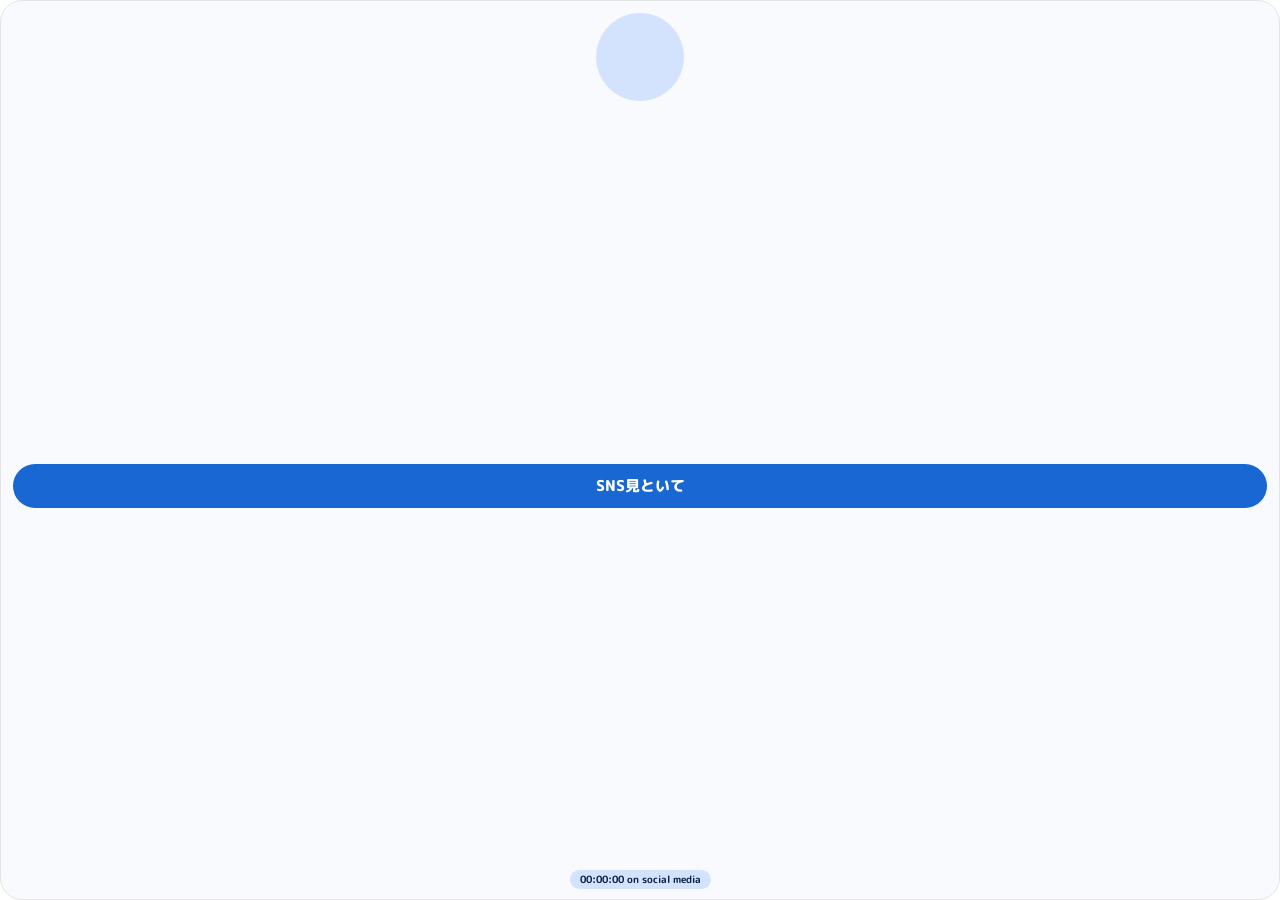
<file: goo_gaa/web/index.html>
<!doctype html>
<html lang="ja">
<head>
  <meta charset="utf-8">
  <meta name="viewport" content="width=device-width, initial-scale=1">
  <title>goo-gaa</title>
  <!-- Same typeface as the mock. Optional: offline, style.css falls back to a system rounded face. -->
  <link rel="stylesheet" href="https://fonts.googleapis.com/css2?family=M+PLUS+Rounded+1c:wght@400;700;800&amp;display=swap">
  <link rel="stylesheet" href="style.css">
</head>
<body>
  <main class="card" id="card" data-view="home">
    <button class="close" id="close" aria-label="Quit" title="Quit">&times;</button>

    <!-- Speech bubble: the avatar's words, set by avatar.js. Hidden until the cloud has answered.
         Sits above the avatar, as in the design mock. -->
    <p id="speech" class="speech" hidden></p>
    <!-- AVATAR SLOT: the only place the avatar lives. See avatar.js for the contract. -->
    <div id="avatar" class="avatar-slot"></div>

    <!-- VIEW 1 (home): hand SNS over to the avatar. -->
    <section class="view view-home" id="view-home">
      <button type="button" class="btn primary" id="watch-start">SNS見といて</button>
    </section>

    <!-- VIEW 2: the avatar is watching SNS and reports what it saw. -->
    <section class="view view-watch" id="view-watch">
      <ul id="brief-list" class="seen-list" aria-label="見たもの"></ul>
      <button type="button" class="btn" id="watch-stop">戻る</button>
    </section>

    <div class="time-line"><span id="time">00:00:00</span> on social media</div>
  </main>

  <script src="avatar.js"></script>
  <script src="app.js"></script>
</body>
</html>
</file>
<file: goo_gaa/web/style.css>
/*
 * Look follows the design mock ("代わりに見てくる モック"): light surface, white rounded cards,
 * a speech bubble above the avatar, pill buttons, pale-blue chips. All colors are tokens so the
 * theme can be restyled in one place.
 */
:root {
  --surface: #f8fafd;       /* page / card background */
  --panel: #ffffff;         /* bubbles, list panel */
  --chip: #d3e3fd;          /* pale-blue chips (items, time) */
  --chip-text: #041e49;
  --accent: #1967d2;        /* primary action */
  --accent-hover: #1558b0;
  --text: #1f1f1f;
  --text-dim: #444746;
  --line: #e3e3e3;
  --placeholder: #d3e3fd;
  --avatar-size: 88px;
}

* { box-sizing: border-box; margin: 0; }

/* Transparent page: the window itself is transparent, only .card is visible. */
html, body {
  height: 100%;
  background: transparent;
  overflow: hidden;
  -webkit-user-select: none;
  user-select: none;
  cursor: default;
  /* Rounded Japanese face like the mock; falls back to the macOS rounded face when offline. */
  font-family: "M PLUS Rounded 1c", "Hiragino Maru Gothic ProN", -apple-system, BlinkMacSystemFont, sans-serif;
}

.card {
  position: relative;
  height: 100%;
  display: flex;
  flex-direction: column;
  align-items: center;
  justify-content: flex-start;
  gap: 8px;
  padding: 12px 12px 10px;
  background: var(--surface);
  border: 1px solid var(--line);
  border-radius: 22px;
  color: var(--text);
}

.avatar-slot {
  width: var(--avatar-size);
  height: var(--avatar-size);
  flex: none;
  display: grid;
  place-items: center;
}
.avatar-slot > * { max-width: 100%; max-height: 100%; }

.avatar-placeholder {
  width: 100%;
  height: 100%;
  border-radius: 50%;
  background: var(--placeholder);
}

.avatar-img { object-fit: contain; width: 100%; height: 100%; }

/* The avatar's words, as a white bubble ABOVE the avatar (mock). Up to ~4 lines: a mood line,
   a watch report or a recap. */
.speech {
  width: 100%;
  padding: 8px 12px;
  background: var(--panel);
  border-radius: 16px;
  text-align: center;
  font-size: 12px;
  font-weight: 700;
  line-height: 1.45;
  max-height: 6.4em;
  overflow: hidden;
}

/* ---- views: one visible at a time (card[data-view]) ---- */
.view { display: none; width: 100%; flex: 1; min-height: 0; flex-direction: column; gap: 8px; }
.card[data-view="home"] .view-home,
.card[data-view="watch"] .view-watch { display: flex; }
.view-home { justify-content: center; }

/* Pill buttons: filled = main action, outlined = secondary (mock). */
.btn {
  height: 36px; padding: 0 14px; font: inherit; font-size: 13px; font-weight: 700; cursor: pointer;
  color: var(--chip-text); background: transparent;
  border: 2px solid var(--accent); border-radius: 18px;
}
.btn:hover { background: var(--chip); }
.btn:focus-visible { outline: 2px solid var(--accent); outline-offset: 2px; }
.btn.primary { height: 44px; border-radius: 22px; border-color: transparent; background: var(--accent); color: #fff; font-size: 15px; font-weight: 800; }
.btn.primary:hover { background: var(--accent-hover); }

/* What the avatar saw: pale-blue chips in a scrolling list (label + title + gist). */
.seen-list { list-style: none; padding: 0; flex: 1; min-height: 0; overflow-y: auto; font-size: 11px; display: flex; flex-direction: column; gap: 6px; }
.seen { padding: 6px 10px; background: var(--chip); color: var(--chip-text); border-radius: 12px; }
.seen-title { display: block; font-weight: 700; line-height: 1.3; word-break: break-word; }
.seen-gist { display: block; margin-top: 2px; opacity: 0.75; line-height: 1.3; }
.seen-head { display: block; font-size: 11px; font-weight: 700; color: var(--text-dim); }
.brief-head { padding: 2px 0; background: none; }

/* Small pill, like the mock's "今日の報告" chip. */
.time-line {
  padding: 2px 10px; border-radius: 12px; background: var(--chip); color: var(--chip-text);
  font-size: 10px; font-weight: 700; font-variant-numeric: tabular-nums;
}

/* Quit button: only visible on hover so the widget stays calm. */
.close {
  position: absolute;
  top: 8px;
  right: 10px;
  width: 22px;
  height: 22px;
  border: 0;
  border-radius: 50%;
  background: transparent;
  color: var(--text-dim);
  font-size: 16px;
  line-height: 22px;
  cursor: pointer;
  opacity: 0;
  transition: opacity 0.15s;
}
.card:hover .close { opacity: 1; }
.close:hover { background: var(--chip); color: var(--text); }
.close:focus-visible { opacity: 1; outline: 2px solid var(--accent); }

@media (prefers-reduced-motion: reduce) {
  .close { transition: none; }
}
</file>
